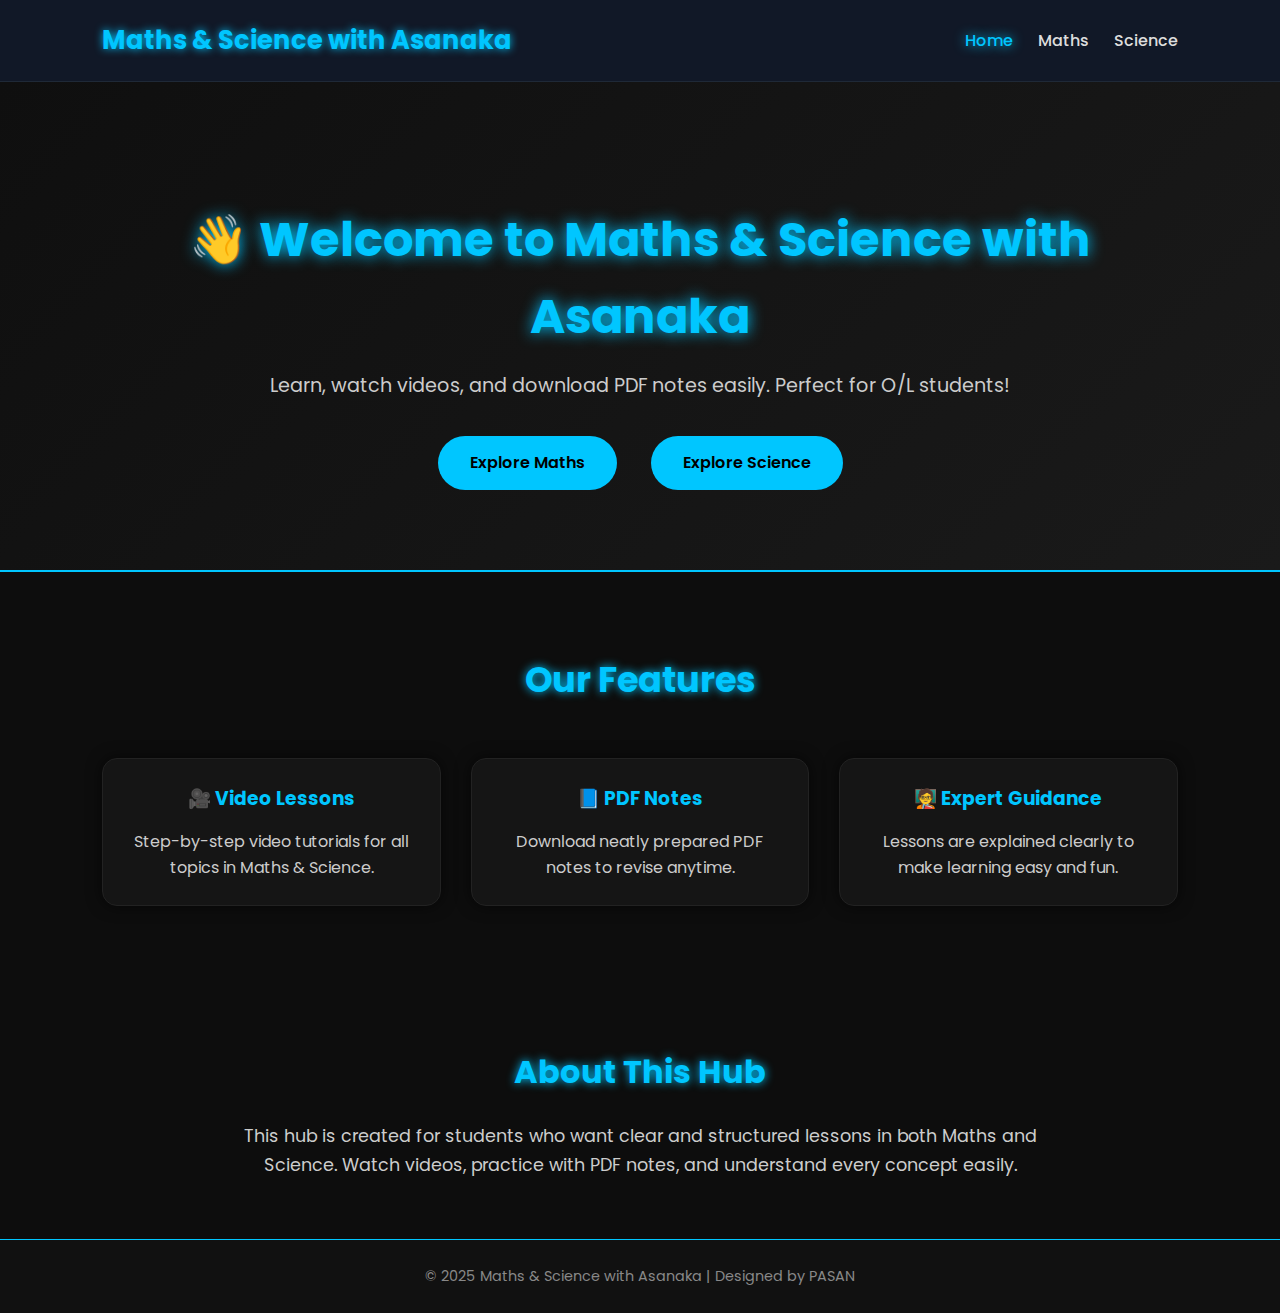
<file: index.html>
<!DOCTYPE html>
<html lang="si">
<head>
<meta charset="UTF-8">
<meta name="viewport" content="width=device-width, initial-scale=1.0">
<title>Maths & Science with Asanaka</title>
<link href="https://fonts.googleapis.com/css2?family=Poppins:wght@300;500;700&display=swap" rel="stylesheet">
<link rel="stylesheet" href="style.css">
</head>
<body>

<!-- Header -->
<header>
  <div class="logo">Maths & Science with Asanaka</div>
  <nav>
    <ul>
      <li><a href="index.html" class="active">Home</a></li>
      <li><a href="maths.html">Maths</a></li>
      <li><a href="science.html">Science</a></li>
    </ul>
  </nav>
</header>

<!-- Hero Section -->
<section class="hero">
  <div class="hero-content">
    <h1>👋 Welcome to Maths & Science with Asanaka</h1>
    <p>Learn, watch videos, and download PDF notes easily. Perfect for O/L students!</p>
    <div class="hero-buttons">
      <a href="maths.html" class="btn">Explore Maths</a>
      <a href="science.html" class="btn">Explore Science</a>
    </div>
  </div>
</section>

<!-- Features Section -->
<section class="features">
  <h2>Our Features</h2>
  <div class="feature-grid">
    <div class="feature-card">
      <h3>🎥 Video Lessons</h3>
      <p>Step-by-step video tutorials for all topics in Maths & Science.</p>
    </div>
    <div class="feature-card">
      <h3>📘 PDF Notes</h3>
      <p>Download neatly prepared PDF notes to revise anytime.</p>
    </div>
    <div class="feature-card">
      <h3>🧑‍🏫 Expert Guidance</h3>
      <p>Lessons are explained clearly to make learning easy and fun.</p>
    </div>
  </div>
</section>

<!-- About Section -->
<section class="about">
  <h2>About This Hub</h2>
  <p>
    This hub is created for students who want clear and structured lessons in both Maths and Science.  
    Watch videos, practice with PDF notes, and understand every concept easily.
  </p>
</section>

<!-- Footer -->
<footer>
  <p>© 2025 Maths & Science with Asanaka | Designed by PASAN</p>
</footer>

</body>
</html>
</file>
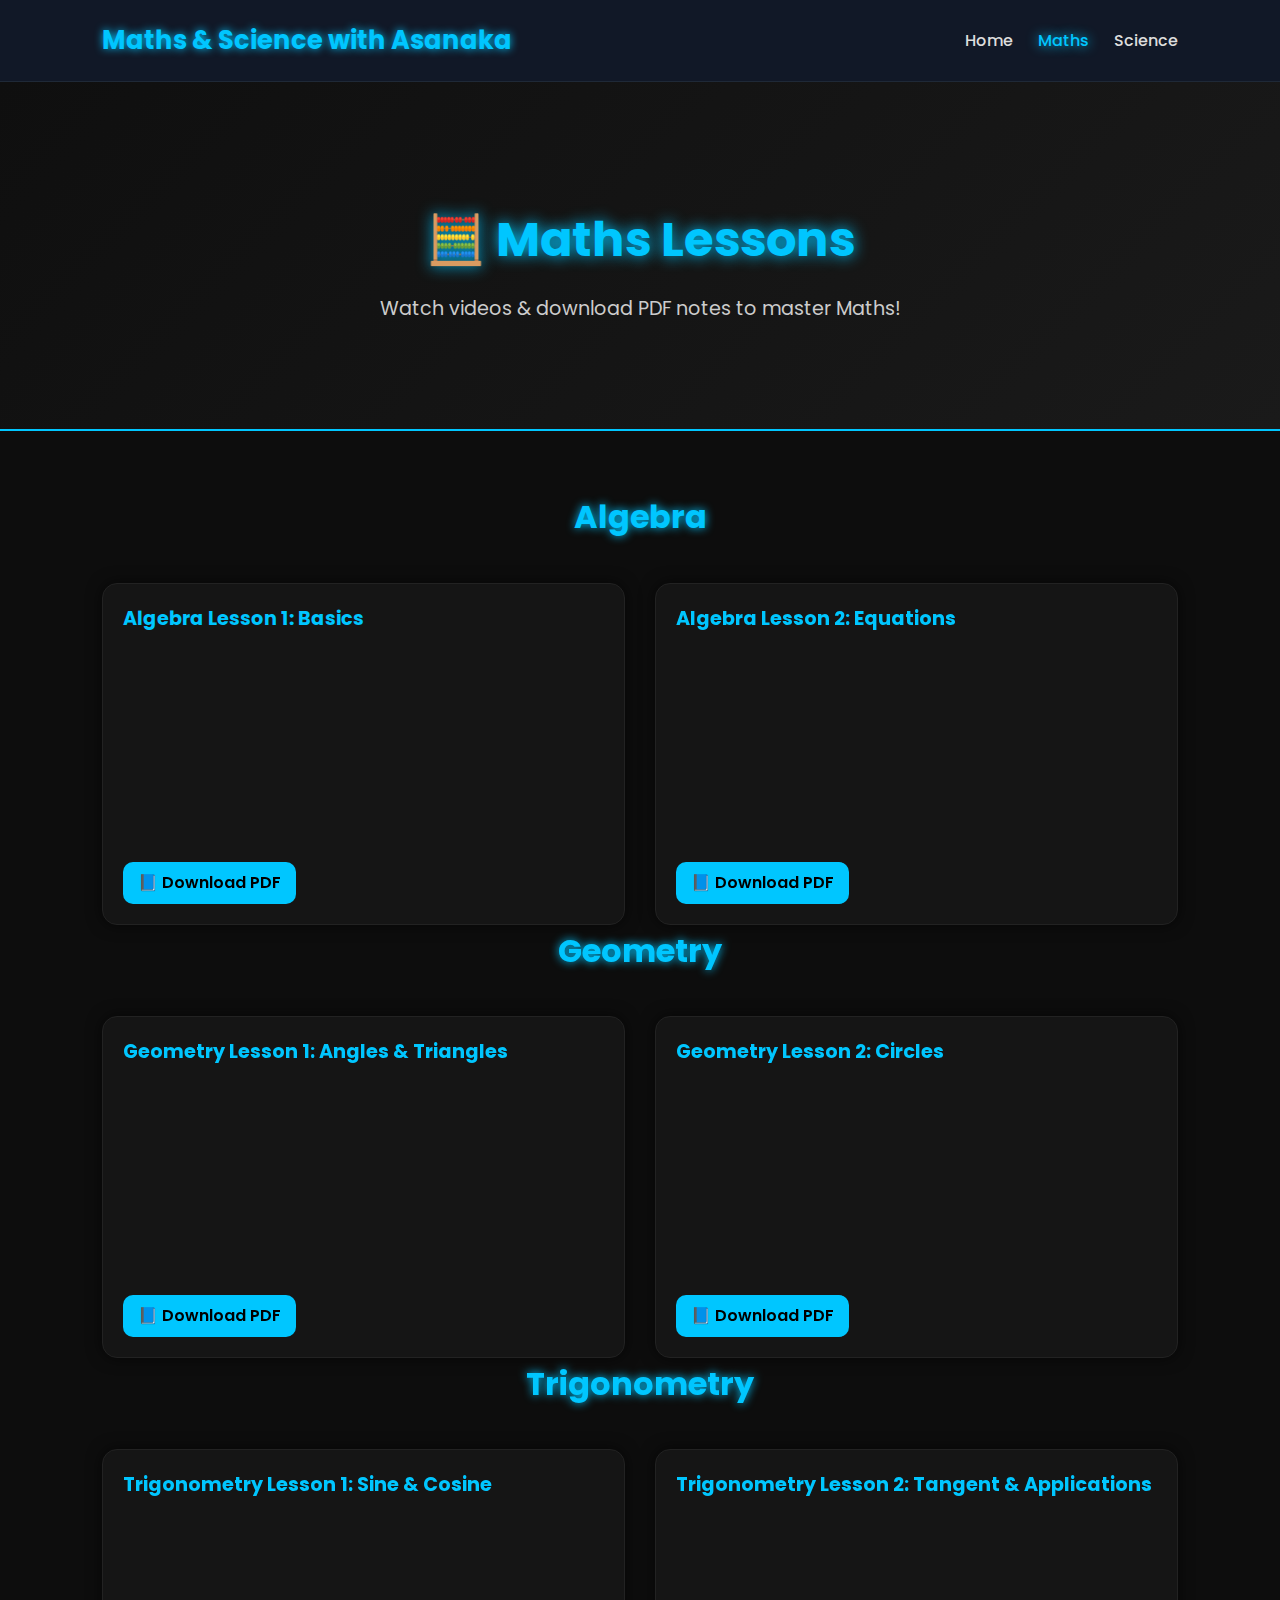
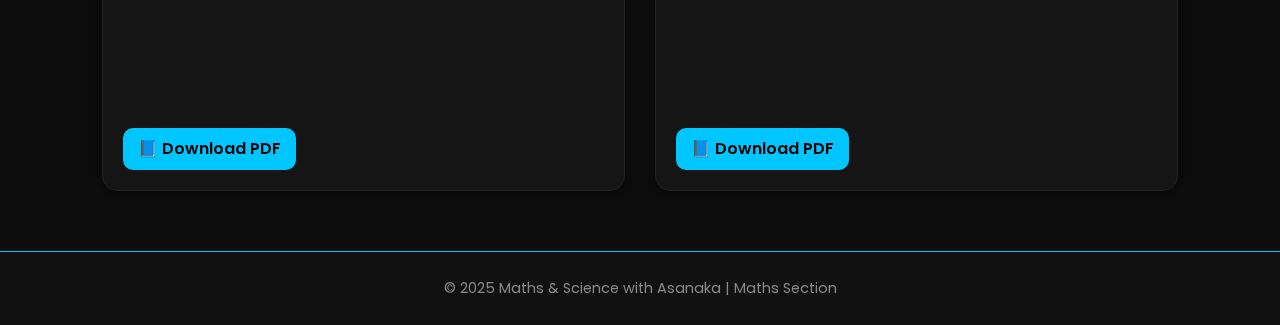
<file: maths.html>
<!DOCTYPE html>
<html lang="si">
<head>
  <meta charset="UTF-8">
  <meta name="viewport" content="width=device-width, initial-scale=1.0">
  <title>Maths Lessons | Maths & Science with Asanaka</title>
  <link href="https://fonts.googleapis.com/css2?family=Poppins:wght@300;500;700&display=swap" rel="stylesheet">
  <link rel="stylesheet" href="style.css">
</head>
<body>

  <!-- Header -->
  <header>
    <div class="logo">Maths & Science with Asanaka</div>
    <nav>
      <ul>
        <li><a href="index.html">Home</a></li>
        <li><a href="maths.html" class="active">Maths</a></li>
        <li><a href="science.html">Science</a></li>
      </ul>
    </nav>
  </header>

  <!-- Hero Section -->
  <section class="hero">
    <h1>🧮 Maths Lessons</h1>
    <p>Watch videos & download PDF notes to master Maths!</p>
  </section>

  <!-- Algebra Section -->
  <section class="lessons">
    <h2>Algebra</h2>
    <div class="lesson-grid">
      <div class="lesson-card">
        <h3>Algebra Lesson 1: Basics</h3>
        <iframe width="100%" height="200" src="https://www.youtube.com/embed/QzY57FaENXw" frameborder="0" allowfullscreen></iframe>
        <a href="maths-lessons/algebra-basics.pdf" target="_blank">📘 Download PDF</a>
      </div>
      <div class="lesson-card">
        <h3>Algebra Lesson 2: Equations</h3>
        <iframe width="100%" height="200" src="https://www.youtube.com/embed/xyz123" frameborder="0" allowfullscreen></iframe>
        <a href="maths-lessons/algebra-equations.pdf" target="_blank">📘 Download PDF</a>
      </div>
    </div>

    <!-- Geometry Section -->
    <h2>Geometry</h2>
    <div class="lesson-grid">
      <div class="lesson-card">
        <h3>Geometry Lesson 1: Angles & Triangles</h3>
        <iframe width="100%" height="200" src="https://www.youtube.com/embed/t8UHkE7QZ7M" frameborder="0" allowfullscreen></iframe>
        <a href="maths-lessons/geometry-angles.pdf" target="_blank">📘 Download PDF</a>
      </div>
      <div class="lesson-card">
        <h3>Geometry Lesson 2: Circles</h3>
        <iframe width="100%" height="200" src="https://www.youtube.com/embed/abc456" frameborder="0" allowfullscreen></iframe>
        <a href="maths-lessons/geometry-circles.pdf" target="_blank">📘 Download PDF</a>
      </div>
    </div>

    <!-- Trigonometry Section -->
    <h2>Trigonometry</h2>
    <div class="lesson-grid">
      <div class="lesson-card">
        <h3>Trigonometry Lesson 1: Sine & Cosine</h3>
        <iframe width="100%" height="200" src="https://www.youtube.com/embed/L3tJ8Y4nC3U" frameborder="0" allowfullscreen></iframe>
        <a href="maths-lessons/trigonometry-sine.pdf" target="_blank">📘 Download PDF</a>
      </div>
      <div class="lesson-card">
        <h3>Trigonometry Lesson 2: Tangent & Applications</h3>
        <iframe width="100%" height="200" src="https://www.youtube.com/embed/def789" frameborder="0" allowfullscreen></iframe>
        <a href="maths-lessons/trigonometry-tangent.pdf" target="_blank">📘 Download PDF</a>
      </div>
    </div>

  </section>

  <!-- Footer -->
  <footer>
    <p>© 2025 Maths & Science with Asanaka | <span>Maths Section</span></p>
  </footer>

</body>
</html>
</file>
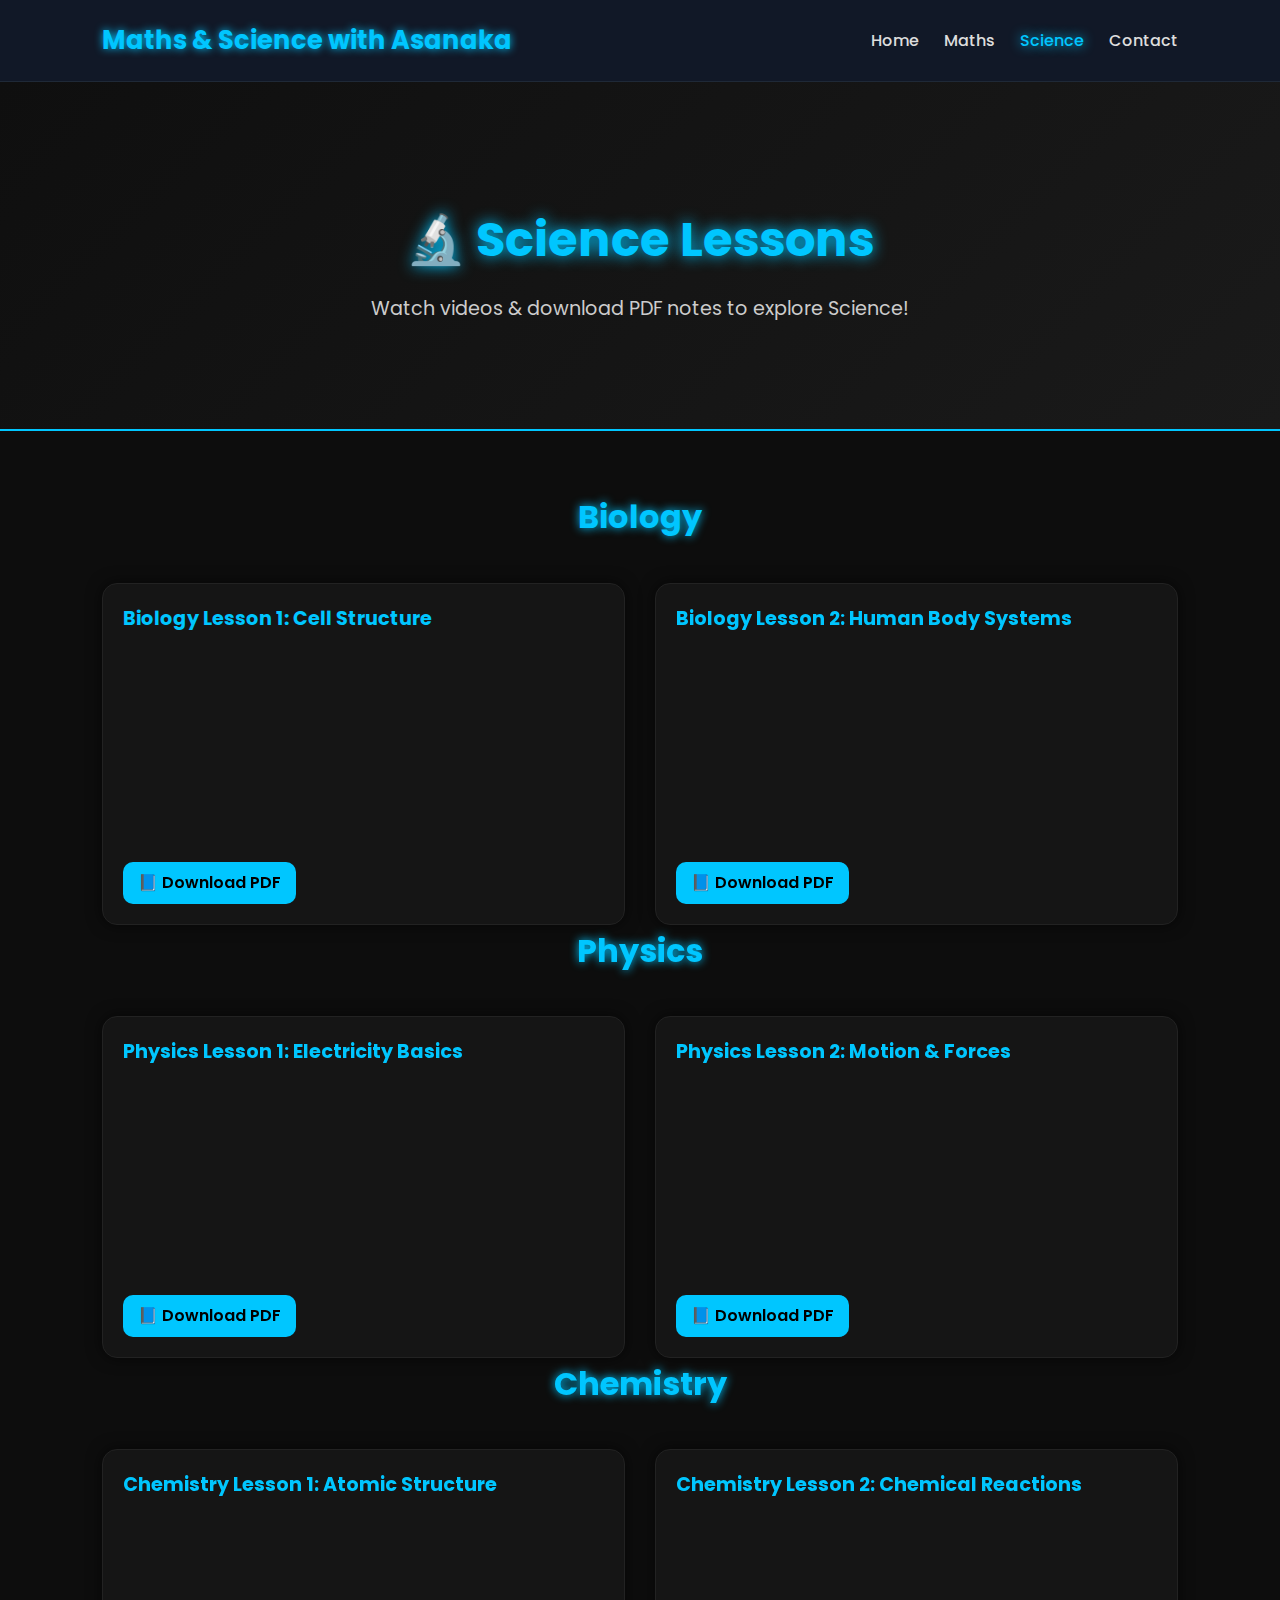
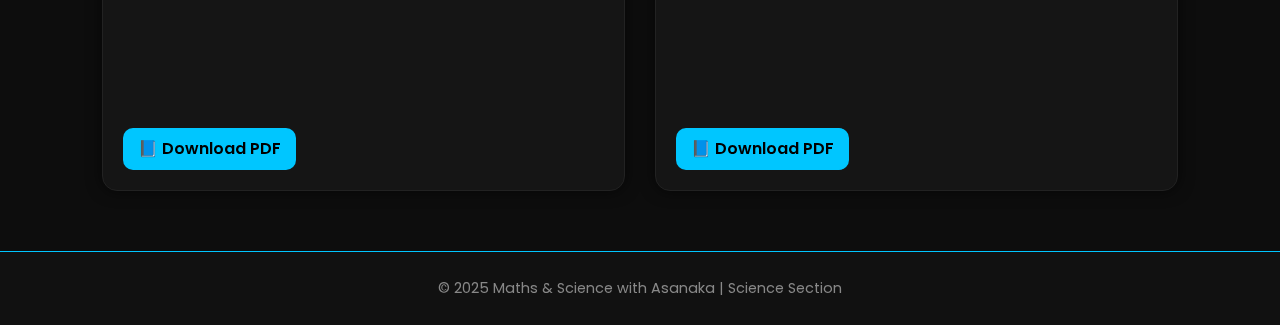
<file: science.html>
<!DOCTYPE html>
<html lang="si">
<head>
  <meta charset="UTF-8">
  <meta name="viewport" content="width=device-width, initial-scale=1.0">
  <title>Science Lessons | Maths & Science with Asanaka</title>
  <link href="https://fonts.googleapis.com/css2?family=Poppins:wght@300;500;700&display=swap" rel="stylesheet">
  <link rel="stylesheet" href="style.css">
</head>
<body>

  <!-- Header -->
  <header>
    <div class="logo">Maths & Science with Asanaka</div>
    <nav>
      <ul>
        <li><a href="index.html">Home</a></li>
        <li><a href="maths.html">Maths</a></li>
        <li><a href="science.html" class="active">Science</a></li>
        <li><a href="contact.html">Contact</a></li>
      </ul>
    </nav>
  </header>

  <!-- Hero Section -->
  <section class="hero">
    <h1>🔬 Science Lessons</h1>
    <p>Watch videos & download PDF notes to explore Science!</p>
  </section>

  <!-- Science Sections -->
  <section class="lessons">
    <h2>Biology</h2>
    <div class="lesson-grid">
      <div class="lesson-card">
        <h3>Biology Lesson 1: Cell Structure</h3>
        <iframe width="100%" height="200" src="https://www.youtube.com/embed/1S_9BfkfQz4" frameborder="0" allowfullscreen></iframe>
        <a href="science-lessons/biology-cell.pdf" target="_blank">📘 Download PDF</a>
      </div>
      <div class="lesson-card">
        <h3>Biology Lesson 2: Human Body Systems</h3>
        <iframe width="100%" height="200" src="https://www.youtube.com/embed/MkSdew2lWUg" frameborder="0" allowfullscreen></iframe>
        <a href="science-lessons/biology-human.pdf" target="_blank">📘 Download PDF</a>
      </div>
    </div>

    <h2>Physics</h2>
    <div class="lesson-grid">
      <div class="lesson-card">
        <h3>Physics Lesson 1: Electricity Basics</h3>
        <iframe width="100%" height="200" src="https://www.youtube.com/embed/so-eLYW-3YI" frameborder="0" allowfullscreen></iframe>
        <a href="science-lessons/physics-electricity.pdf" target="_blank">📘 Download PDF</a>
      </div>
      <div class="lesson-card">
        <h3>Physics Lesson 2: Motion & Forces</h3>
        <iframe width="100%" height="200" src="https://www.youtube.com/embed/abcd1234" frameborder="0" allowfullscreen></iframe>
        <a href="science-lessons/physics-motion.pdf" target="_blank">📘 Download PDF</a>
      </div>
    </div>

    <h2>Chemistry</h2>
    <div class="lesson-grid">
      <div class="lesson-card">
        <h3>Chemistry Lesson 1: Atomic Structure</h3>
        <iframe width="100%" height="200" src="https://www.youtube.com/embed/xyz5678" frameborder="0" allowfullscreen></iframe>
        <a href="science-lessons/chemistry-atomic.pdf" target="_blank">📘 Download PDF</a>
      </div>
      <div class="lesson-card">
        <h3>Chemistry Lesson 2: Chemical Reactions</h3>
        <iframe width="100%" height="200" src="https://www.youtube.com/embed/efgh9012" frameborder="0" allowfullscreen></iframe>
        <a href="science-lessons/chemistry-reactions.pdf" target="_blank">📘 Download PDF</a>
      </div>
    </div>

  </section>

  <!-- Footer -->
  <footer>
    <p>© 2025 Maths & Science with Asanaka | <span>Science Section</span></p>
  </footer>

</body>
</html>
</file>
<file: style.css>
/* GENERAL STYLES */
* { margin:0; padding:0; box-sizing:border-box; font-family:'Poppins', sans-serif; }
body { background:#0d0d0d; color:#f0f0f0; line-height:1.6; scroll-behavior:smooth; }

/* HEADER */
header { background:#111827; display:flex; justify-content:space-between; align-items:center; padding:20px 8%; border-bottom:1px solid #1f2937; position:sticky; top:0; z-index:1000; }
header .logo { font-size:1.6rem; font-weight:700; color:#00c6ff; text-shadow:0 0 8px #00c6ff; }
nav ul { list-style:none; display:flex; gap:25px; }
nav ul li a { text-decoration:none; color:#ddd; font-weight:500; transition:0.3s; }
nav ul li a:hover, nav ul li a.active { color:#00c6ff; text-shadow:0 0 12px #00c6ff; }

/* HERO SECTION */
.hero { text-align:center; padding:120px 10% 80px; background:linear-gradient(135deg,#0f0f0f,#1a1a1a); border-bottom:2px solid #00c6ff; }
.hero h1 { font-size:3rem; color:#00c6ff; margin-bottom:15px; text-shadow:0 0 15px #00c6ff; }
.hero p { color:#ccc; font-size:1.2rem; margin-bottom:25px; }
.hero-buttons .btn { display:inline-block; margin:10px 15px 0; background:#00c6ff; color:#000; font-weight:600; padding:14px 32px; border-radius:50px; text-decoration:none; transition:0.3s; }
.hero-buttons .btn:hover { background:#00eaff; transform:translateY(-4px); box-shadow:0 0 20px #00c6ff; }

/* FEATURES SECTION */
.features { padding:80px 8%; text-align:center; }
.features h2 { font-size:2.2rem; color:#00c6ff; margin-bottom:50px; text-shadow:0 0 10px #00c6ff; }
.feature-grid { display:grid; grid-template-columns:repeat(auto-fit,minmax(280px,1fr)); gap:30px; }
.feature-card { background:#151515; border-radius:15px; padding:25px; border:1px solid #222; box-shadow:0 0 15px rgba(0,0,0,0.6); transition:0.4s; }
.feature-card:hover { transform:translateY(-5px); box-shadow:0 0 25px #00c6ff; border-color:#00c6ff; }
.feature-card h3 { color:#00c6ff; margin-bottom:15px; }
.feature-card p { color:#ccc; font-size:1rem; }

/* ABOUT SECTION */
.about { padding:60px 8%; text-align:center; }
.about h2 { font-size:2rem; color:#00c6ff; margin-bottom:25px; text-shadow:0 0 10px #00c6ff; }
.about p { color:#ccc; font-size:1.1rem; max-width:800px; margin:0 auto; }

/* LESSONS SECTION */
.lessons { padding:60px 8%; }
.lessons h2 { text-align:center; font-size:2rem; margin-bottom:40px; color:#00c6ff; text-shadow:0 0 10px #00c6ff; }
.lesson-grid { display:grid; grid-template-columns:repeat(auto-fit,minmax(320px,1fr)); gap:30px; }
.lesson-card { background:#151515; border-radius:15px; padding:20px; border:1px solid #222; box-shadow:0 0 15px rgba(0,0,0,0.6); transition:0.4s; }
.lesson-card:hover { transform:translateY(-5px); box-shadow:0 0 25px #00c6ff; border-color:#00c6ff; }
.lesson-card h3 { color:#00c6ff; margin-bottom:10px; font-size:1.2rem; }
.lesson-card iframe { margin-bottom:10px; border-radius:10px; }
.lesson-card a { display:inline-block; background:#00c6ff; color:#000; font-weight:600; padding:8px 15px; border-radius:10px; text-decoration:none; transition:0.3s; }
.lesson-card a:hover { background:#00eaff; transform:translateY(-2px); }

/* FOOTER */
footer { text-align:center; padding:25px 0; background:#111; border-top:1px solid #00c6ff; color:#888; font-size:0.9rem; }

/* RESPONSIVE */
@media(max-width:1024px){
  .hero h1 { font-size:2.5rem; }
  .features h2, .lessons h2 { font-size:2rem; }
}

@media(max-width:768px){
  header { flex-direction:column; text-align:center; }
  nav ul { flex-direction:column; gap:10px; margin-top:10px; }
  .hero h1 { font-size:2.2rem; }
  .hero p { font-size:1.1rem; }
  .hero-buttons .btn { padding:12px 28px; margin:8px; }
  .features { padding:60px 5%; }
  .about { padding:40px 5%; }
  .lessons { padding:40px 5%; }
  .lesson-card iframe { height:180px; }
}

@media(max-width:480px){
  .hero h1 { font-size:1.8rem; }
  .hero p { font-size:1rem; }
  .feature-card h3, .lesson-card h3 { font-size:1rem; }
  .feature-card p, .lesson-card a { font-size:0.9rem; }
}
</file>
